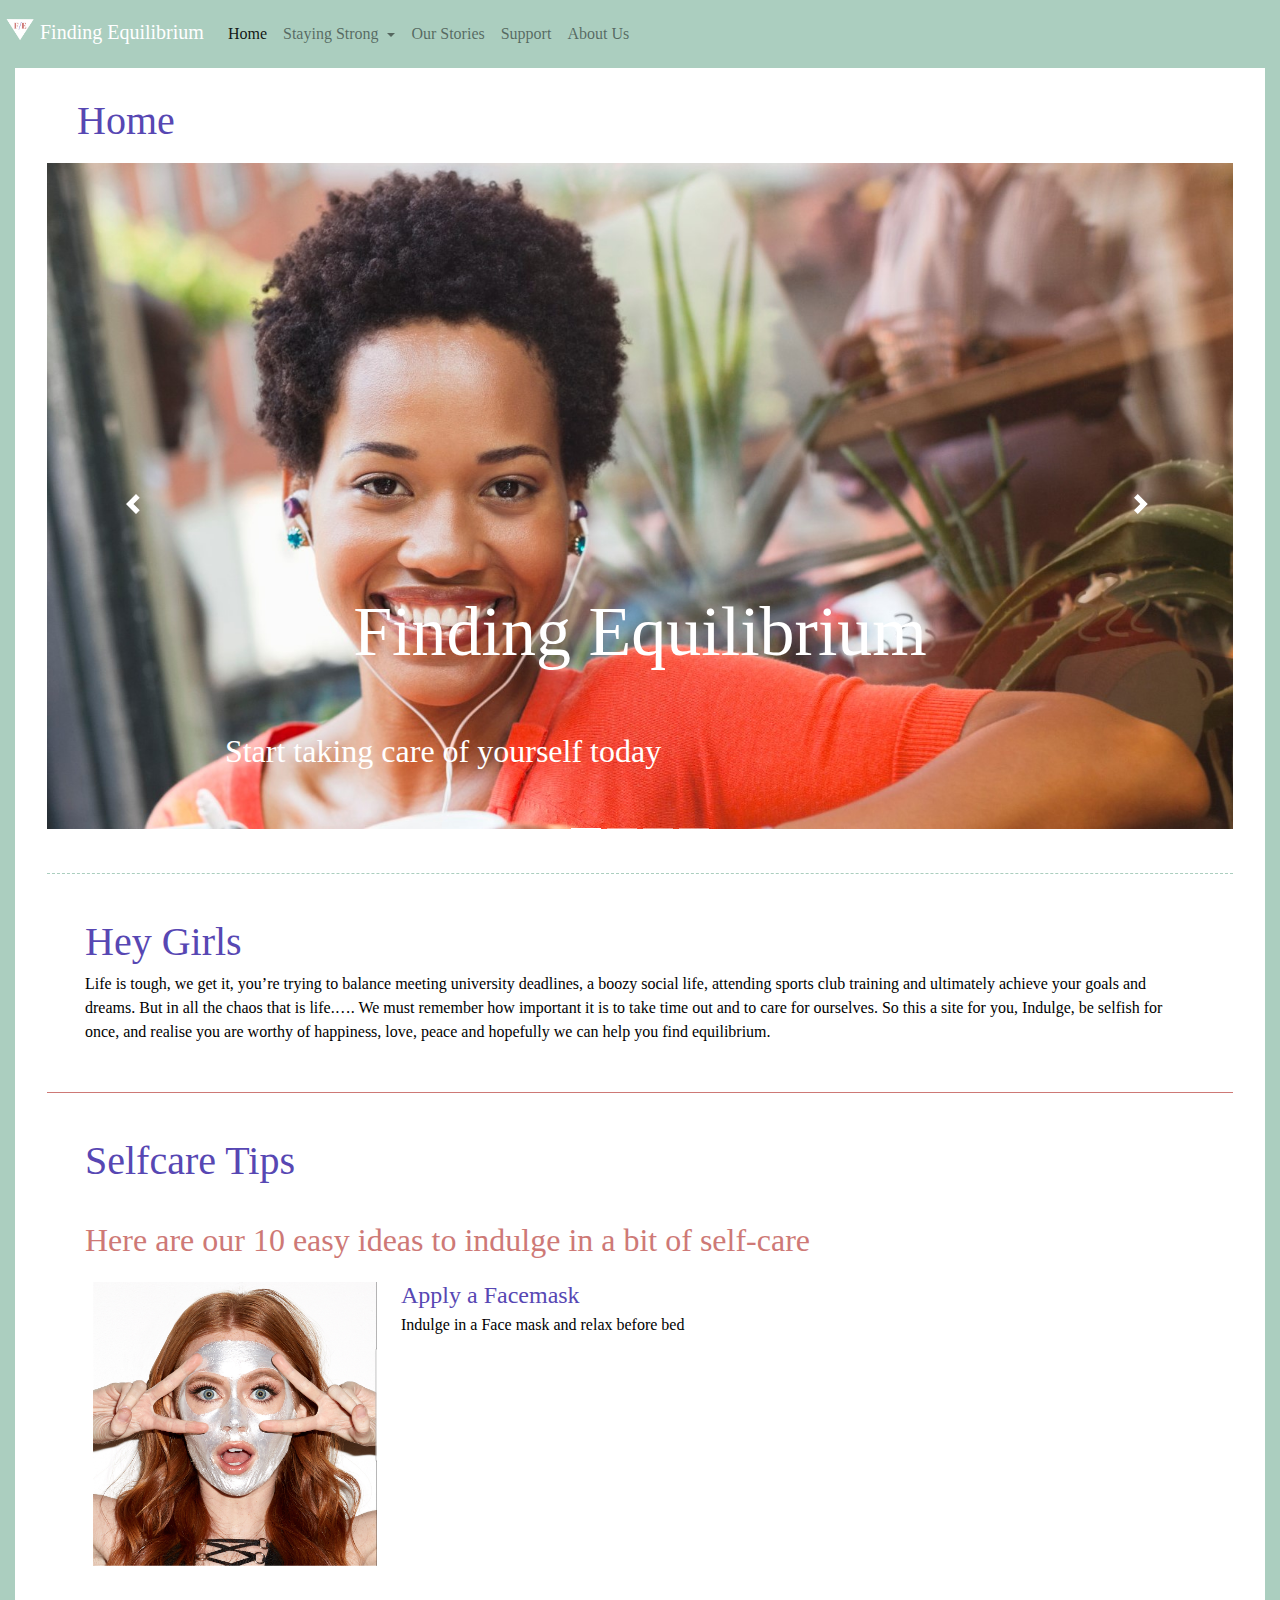
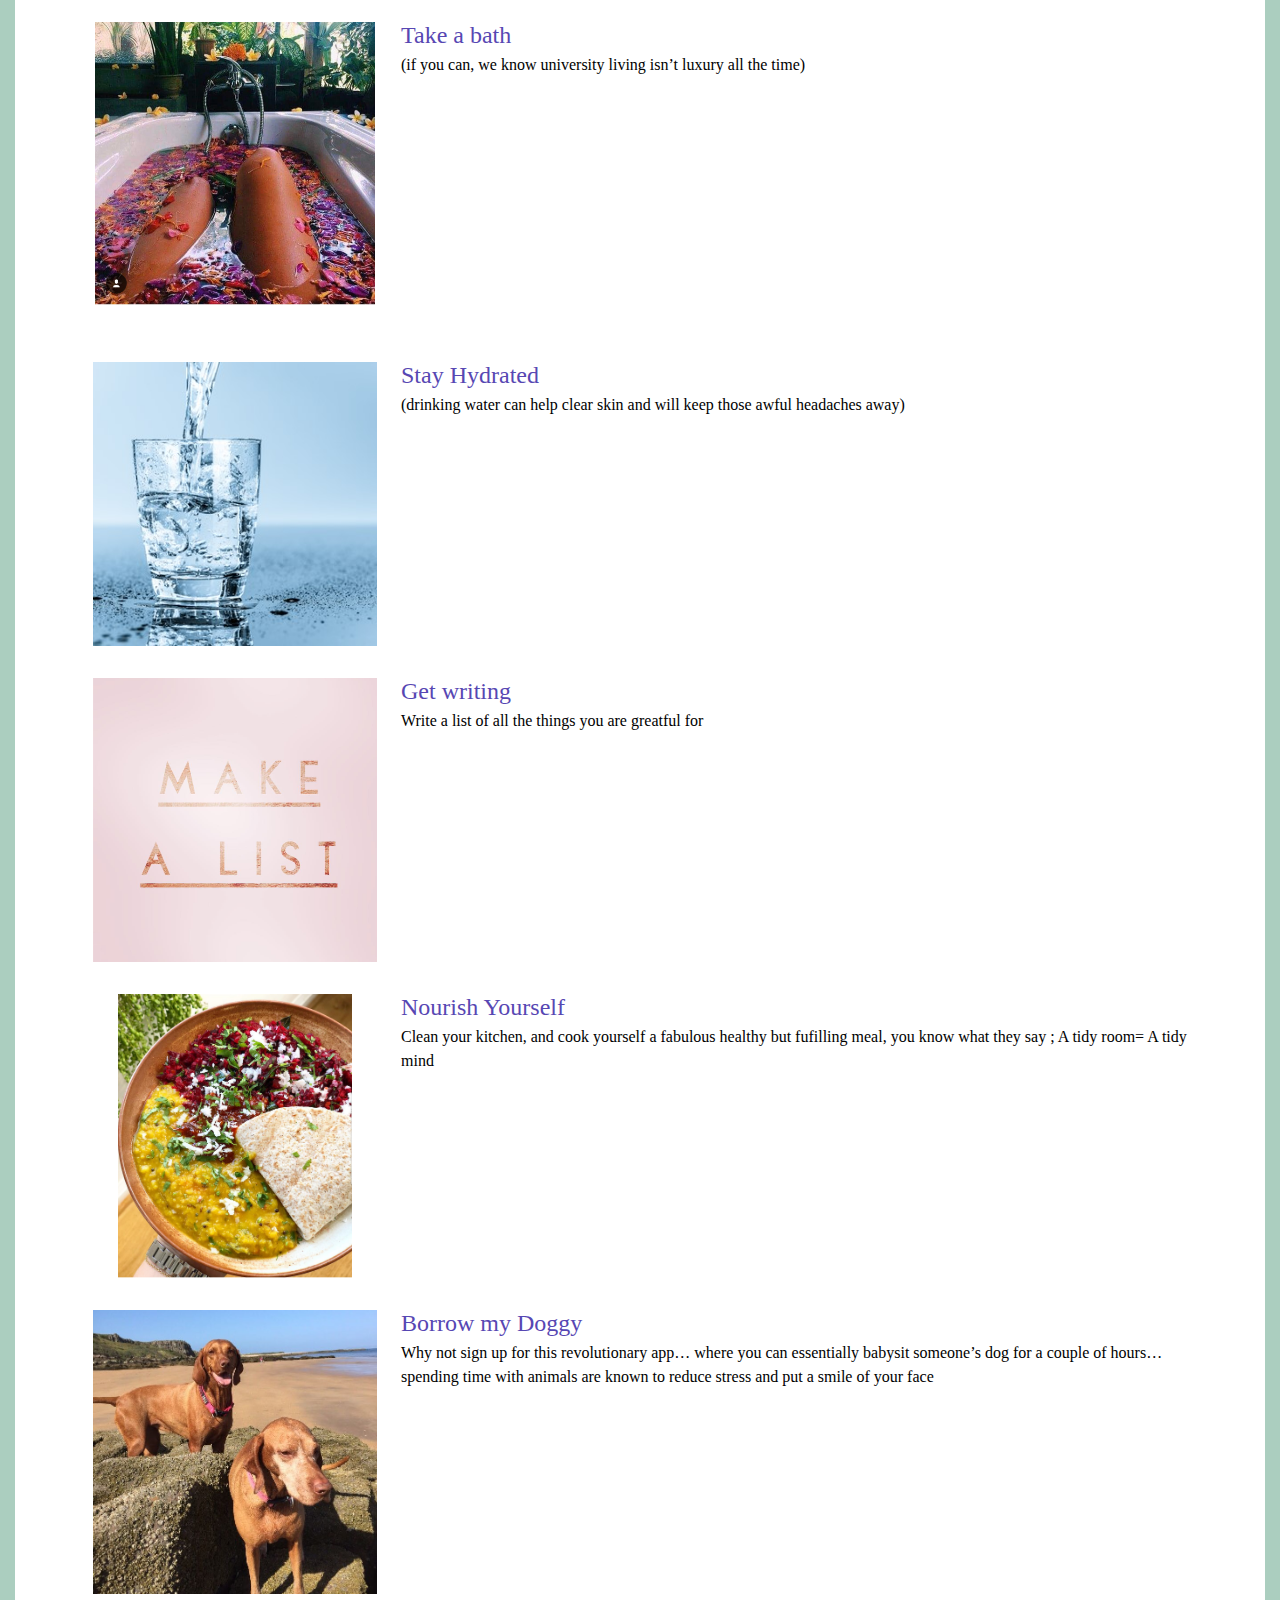
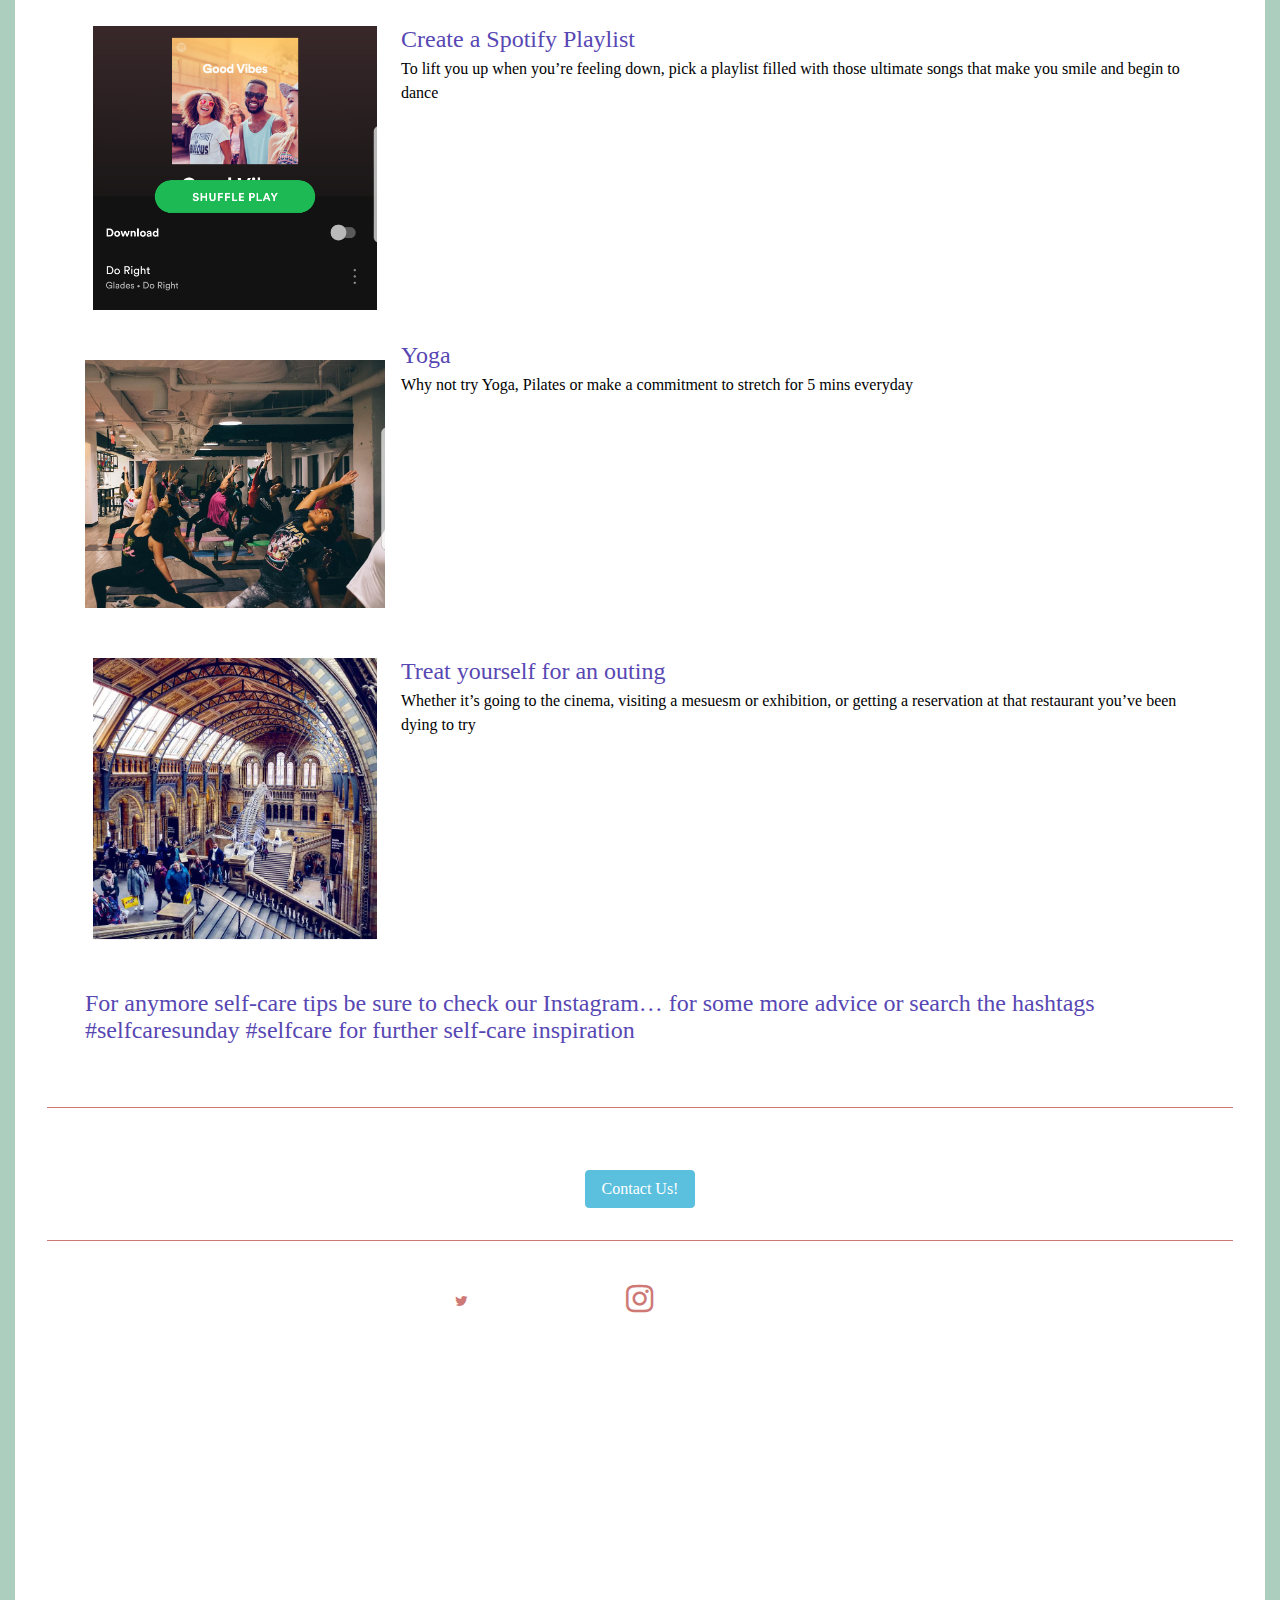
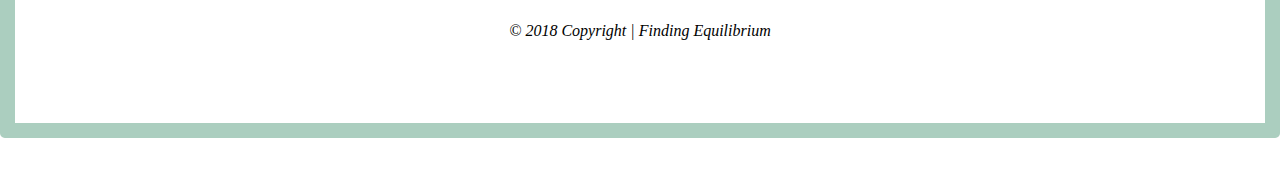
<file: Home.html>
<!DOCTYPE html>
<html lang='en'>
  <head>
      <!-- Meta tags of page-->
      <meta name="keywords" content="healthy living, healthy eating, exercise, meditation
      female students, stress management, balance, london, UK">
      <meta name="description" content="Finiding Equilibrium will help guide female
       students with managing their daily lives and getting the most out of their
       university experience">
      <meta name="author" content="Ariana and Chloe">
      <meta name="copyright" content="&copyright 2018">
      <meta name="viewport" content="width=device-width, initial-scale=1.0">

      <!-- Page title-->
      <title>Finding Equilibrium | Home </title>

      <!-- Social icons -->
      <link rel="stylesheet" href="https://cdnjs.cloudflare.com/ajax/libs/font-awesome/4.7.0/css/font-awesome.min.css">

      <!-- Logo icon -->
      <link rel="shortcut icon" type="image/x-icon" href="../images/Logo_Equilibrium.png" />

        <!-- linking the stylesheets -->
          <link rel="stylesheet" type="text/css" href="../CSS/bootstrap.css">
          <link rel="stylesheet" type="text/css" href="../CSS/styles.css">
    </head>

<body class='jumbotron'>

  <!-- Navigation Bar-->
  <nav id="Navigation" class="navbar navbar-toggleable-md fixed-top navbar-light bg-faded">
    <a class="navbar-brand"><img class='logonav' src="../images/Logo_Equilibrium.png" alt="Logo">
      Finding Equilibrium</a>
    <button class="navbar-toggler navbar-toggler-right" type="button" data-toggle="collapse"
    data-target="#navbarTogglerDemo01" aria-controls="navbarTogglerDemo01" aria-expanded="false"
    aria-label="Toggle navigation">
      <span class="navbar-toggler-icon"></span>
    </button>
    <div class="collapse navbar-collapse" id="navbarTogglerDemo01">
      <ul class="navbar-nav mr-auto mt-2 mt-lg-0">
        <li class="nav-item active">
          <a class="nav-link" href="Home.html">Home <span class="sr-only">(current)</span></a>
        </li>
        <li class="nav-item dropdown">
          <a class="nav-link dropdown-toggle" id="navbarDropdownMenuLink" data-toggle="dropdown"
          aria-haspopup="true" aria-expanded="false">
              Staying Strong
          </a>
          <div class="dropdown-menu" aria-labelledby="navbarDropdownMenuLink">
              <a class="dropdown-item" href="HealthyEating.html">Healthy Eating</a>
              <a class="dropdown-item" href="Exercise.html">Exercise</a>
              <a class="dropdown-item" href="Meditation.html">Meditation</a>
          </div>
        </li>
        <li class="nav-item">
          <a class="nav-link" href="OurStories.html">Our Stories</a>
        </li>
        <li class="nav-item">
          <a class="nav-link" href="Support.html">Support</a>
        </li>
        <li class="nav-item">
          <a class="nav-link" href="AboutUs.html">About Us</a>
        </li>
      </ul>
    </div>
  </nav>

  <header><h1 class="NonHome"> Home</h1></header>


  <div id="carouselExampleIndicators Slide1" class="carousel slide" data-ride="carousel">
  <ol class="carousel-indicators">
    <li data-target="#carouselExampleIndicators" data-slide-to="0" class="active"></li>
    <li data-target="#carouselExampleIndicators" data-slide-to="1"></li>
    <li data-target="#carouselExampleIndicators" data-slide-to="2"></li>
    <li data-target="#carouselExampleIndicators" data-slide-to="3"></li>
  </ol>
  <div class="carousel-inner">
    <div class="carousel-item active">
      <img class="d-block w-100 " src="../WSFinding Equilibrium/AImages//Front1.jpg" width="750" height="690" alt="First slide">
      <div class="carousel-caption">
        <h1 class='Slideh1'>Finding Equilibrium</h1>
        <h2 class='Slideh2first'>Start taking care of yourself today</h2>
      </div>
    </div>
    <div class="carousel-item">
      <img class="d-block w-100" src="../WSFinding Equilibrium/AImages//Front3.jpg"  width="800" height="690" alt="Second slide">
      <div class="carousel-caption">
        <h2 class='Slideh2'> “Rest and Self-care are so important, when you take time to replenish your spirit, it allows you to serve others from the overflow. You cannot serve from an empty vessel”
        </h2>
        <h3 class='Slideh3'> -Eleanor Brown </h3>
      </div>
    </div>
    <div class="carousel-item">
      <img class="d-block w-100 " src="../WSFinding Equilibrium/AImages//Front4.jpg"width="800" height="690" alt="Third slide">
      <div class="carousel-caption">
        <h2 class='Slideh2'> “The most powerful relationship you will ever have is the relationship with yourself"
        </h2>
        <h3 class='Slideh3'> - Steve Maraboli </h3>
      </div>
    </div>
    <div class="carousel-item">
      <img class="d-block w-100" src="../WSFinding Equilibrium/AImages/Front5.jpg" width="800" height="690" alt="Fourth slide">
      <div class="carousel-caption">
        <h2 class='Slideh2'> “Love yourself first, and everything else falls in line. You really have to love yourself to get anything done in this world.”
        </h2>
        <h3 class='Slideh3'> -Lucille Ball </h3>
      </div>
    </div>
  <a class="carousel-control-prev" href="#carouselExampleIndicators" role="button" data-slide="prev">
    <span class="carousel-control-prev-icon" aria-hidden="true"></span>
    <span class="sr-only">Previous</span>
  </a>
  <a class="carousel-control-next" href="#carouselExampleIndicators" role="button" data-slide="next">
    <span class="carousel-control-next-icon" aria-hidden="true"></span>
    <span class="sr-only">Next</span>
  </a>
</div>
</div>

<hr class='dotted'>

<div class="container">
      <div>
        <h1 style='color:#5747B3'> Hey Girls </h1>
          <p> Life is tough, we get it, you’re trying to balance meeting university deadlines, a boozy social life, attending sports club training and ultimately achieve your goals and dreams.
But in all the chaos that is life.…. We must remember how important it is to take time out and to care for ourselves. So this a site for you, Indulge, be selfish for once, and realise you are worthy of happiness, love, peace and hopefully we can help you find equilibrium. </p>
</div>
</div>

<hr>

<div class="container">
        <div>
      <h1 style='color:#5747B3'> Selfcare Tips </h1>
        <h2> Here are our 10 easy ideas to indulge in a bit of self-care </h2>

  <ul class="list-unstyled">
    <li class="media">
      <img class="mr-3" src="../WSFinding Equilibrium/AImages/Facemask.png" alt="Generic placeholder image">
      <div class="media-body">
        <h4 class="mt-0 mb-1"> Apply a Facemask </h4>
        Indulge in a Face mask and relax before bed
      </div>
    </li>
    <li class="media my-4">
      <img class="mr-3" src="../WSFinding Equilibrium/AImages/Bath.png" alt="Generic placeholder image">
      <div class="media-body">
        <h4 class="mt-0 mb-1">Take a bath</h4>
        (if you can, we know university living isn’t luxury all the time)
        </div>
    </li>
    <li class="media">
      <img class="mr-3" src="../WSFinding Equilibrium/AImages/hydrated.jpg"  alt="Generic placeholder image">
      <div class="media-body">
        <h4 class="mt-0 mb-1"> Stay Hydrated </h4>
        (drinking water can help clear skin and will keep those awful headaches away)
        </div>
    </li>
  </li>
  <li class="media">
    <img class="mr-3" src="../WSFinding Equilibrium/AImages/List.png" alt="Generic placeholder image">
    <div class="media-body">
      <h4 class="mt-0 mb-1"> Get writing </h4>
      Write a list of all the things you are greatful for
    </div>
  </li>
  <li class="media">
    <img class="mr-3" src="../WSFinding Equilibrium/AImages/Food.png" alt="Generic placeholder image">
    <div class="media-body">
      <h4 class="mt-0 mb-1"> Nourish Yourself </h4>
      Clean your kitchen, and cook yourself a fabulous healthy but fufilling meal, you know what they say ; A tidy room= A tidy mind
    </div>
    <li class="media">
      <img class="mr-3" src="../WSFinding Equilibrium/AImages/Dogs.jpg" alt="Generic placeholder image">
      <div class="media-body">
        <h4 class="mt-0 mb-1">Borrow my Doggy</h4>
      Why not sign up for this revolutionary app… where you can essentially babysit someone’s dog for a couple of hours… spending time with animals are known to reduce stress and put  a smile of your face
      </div>
  </li>
  <li class="media">
    <img class="mr-3" src="../WSFinding Equilibrium/AImages/Spotify.png"  alt="Generic placeholder image">
    <div class="media-body">
      <h4 class="mt-0 mb-1"> Create a Spotify Playlist </h4>
      To lift you up when you’re feeling down, pick a playlist filled with those ultimate songs that make you smile and begin to dance
    </div>
  </li>
  <li class="media">
    <img class="mr-3" src="../WSFinding Equilibrium/AImages/Yoga.png" alt="Generic placeholder image">
    <div class="media-body">
      <h4 class="mt-0 mb-1"> Yoga </h4>
     Why not try Yoga, Pilates or make a commitment to stretch for 5 mins everyday
    </div>
  </li>
  <li class="media">
    <img class="mr-3" src="../WSFinding Equilibrium/AImages/History.png" alt="Generic placeholder image">
    <div class="media-body">
      <h4 class="mt-0 mb-1">  Treat yourself for an outing  </h4>
    Whether it’s going to the cinema, visiting a mesuesm or exhibition, or getting a reservation at that restaurant you’ve been dying to try
    </div>
  </div>
  </li>
  </ul>
</div>

<div class="container">
      <div>
        <h4> For anymore self-care tips be sure to check our Instagram… for some more advice or search the hashtags #selfcaresunday #selfcare for further self-care inspiration </h4>
</div>
</div>
<!--Footer-->
      <footer class="page-footer font-small stylish-color-dark pt-4 mt-4">
          <!--/.Footer Links-->

          <hr>

          <!--Call to action-->
          <div class="text-center py-3">
              <ul class="list-unstyled list-inline mb-0">
                  <li class="list-inline-item"><a href="mailto:support@findingequilibrium.co.uk"
                    class="btn btn-info btn-rounded">Contact Us!</a></li>
              </ul>
          </div>

          <hr>

          <!--Social buttons-->
          <div class="text-center">
              <ul class="list-unstyled list-inline">
                  <li class="list-inline-item"><a class="btn-floating btn-sm btn-tw mx-1" href="https://twitter.com/EQUILIB65817250"
                    target="_blank"><i class="fa fa-twitter"> </i></a></li>
                  <li class="list-inline-item"><a class="ins-ic" href="https://www.instagram.com/feqm18/"
                    target="_blank"><i class="fa fa-instagram fa-lg white-text mr-md-5 mr-3 fa-2x"> </i></a></li>
              </ul>
          </div>
          <!--/.Social buttons-->

          <!--Copyright-->
          <div class="footer-copyright py-3 text-center">
              <div class="container-fluid">
                  <i>© 2018 Copyright | Finding Equilibrium</i>
              </div>
          </div>
          <!--/.Copyright-->

      </footer>


<!-- Optional JavaScript -->
    <!-- jQuery first, then Popper.js, then Bootstrap JS -->
    <script src="https://code.jquery.com/jquery-3.2.1.slim.min.js" integrity="sha384-KJ3o2DKtIkvYIK3UENzmM7KCkRr/rE9/Qpg6aAZGJwFDMVNA/GpGFF93hXpG5KkN" crossorigin="anonymous"></script>
    <script src="https://cdnjs.cloudflare.com/ajax/libs/popper.js/1.12.9/umd/popper.min.js" integrity="sha384-ApNbgh9B+Y1QKtv3Rn7W3mgPxhU9K/ScQsAP7hUibX39j7fakFPskvXusvfa0b4Q" crossorigin="anonymous"></script>
    <script src="https://maxcdn.bootstrapcdn.com/bootstrap/4.0.0/js/bootstrap.min.js" integrity="sha384-JZR6Spejh4U02d8jOt6vLEHfe/JQGiRRSQQxSfFWpi1MquVdAyjUar5+76PVCmYl" crossorigin="anonymous"></script>
  </body>
</html>
</file>
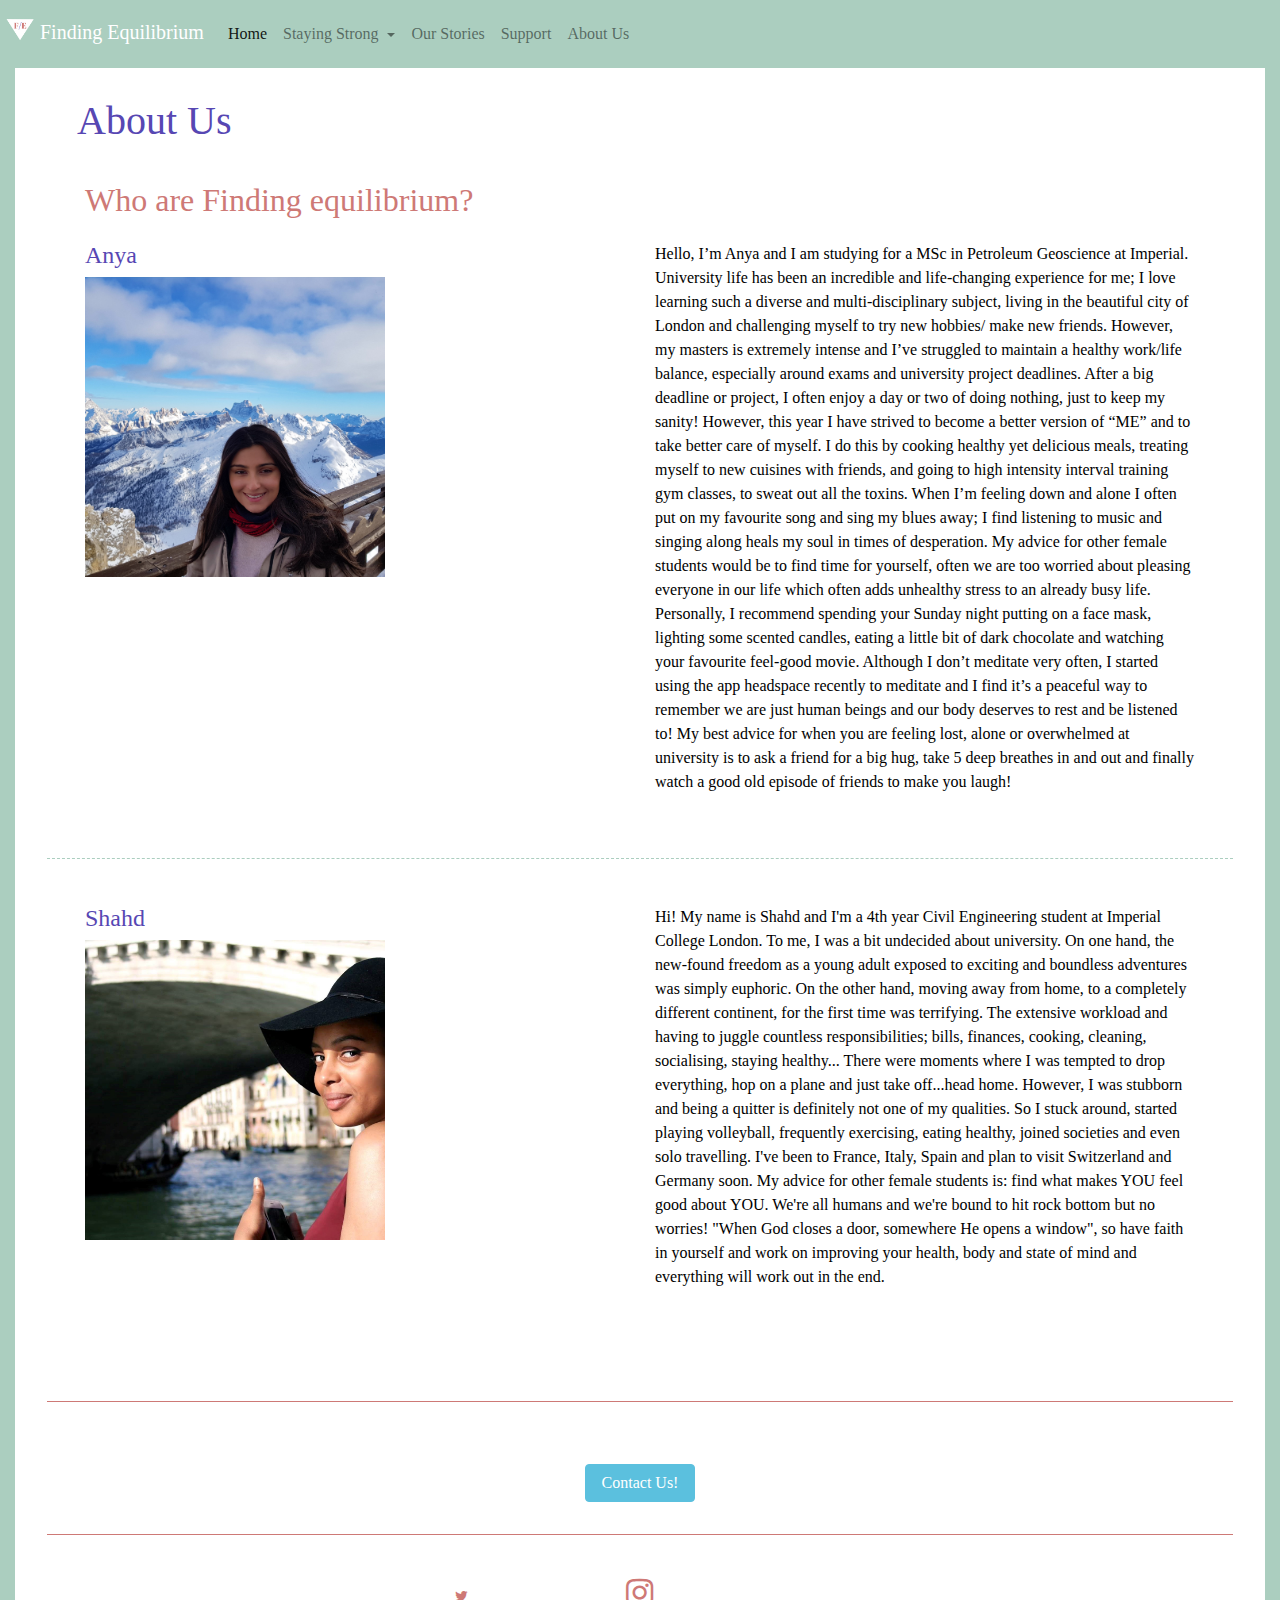
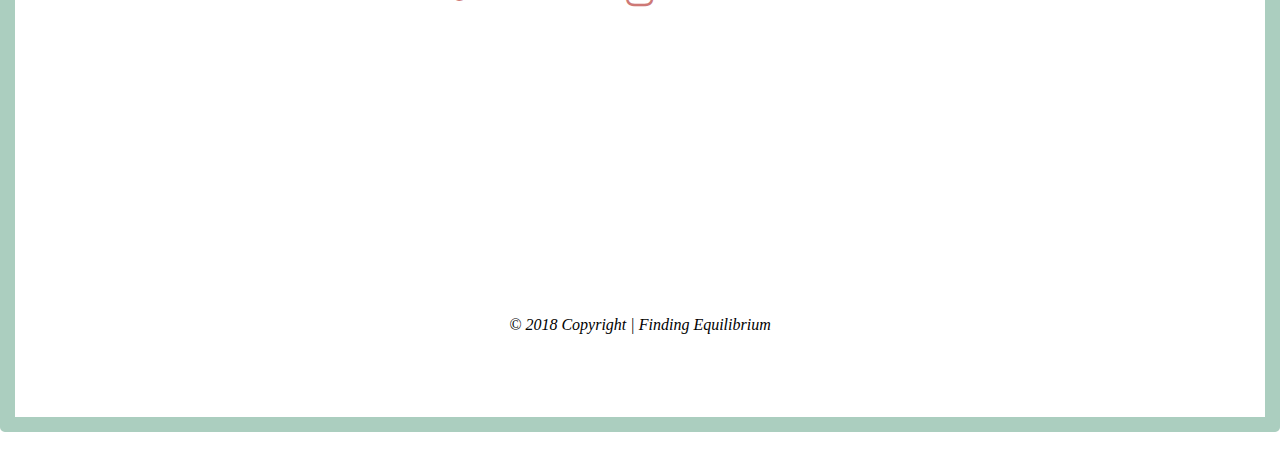
<file: HTML/AboutUs.html>
<!DOCTYPE html>
<html lang='en'>
  <head>
      <!-- Meta tags of page-->
      <meta name="keywords" content="healthy living, healthy eating, exercise, meditation
      female students, stress management, balance, london, UK">
      <meta name="description" content="Finiding Equilibrium will help guide female
       students with managing their daily lives and getting the most out of their
       university experience">
      <meta name="author" content="Ariana and Chloe">
      <meta name="copyright" content="&copyright 2018">
      <meta name="viewport" content="width=device-width, initial-scale=1.0">

      <!-- Page title-->
      <title>Finding Equilibrium | About Us </title>

      <!-- Social icons -->
      <link rel="stylesheet" href="https://cdnjs.cloudflare.com/ajax/libs/font-awesome/4.7.0/css/font-awesome.min.css">

      <!-- Logo icon -->
      <link rel="shortcut icon" type="image/x-icon" href="../images/Logo_Equilibrium.png" />

        <!-- linking the stylesheets -->
          <link rel="stylesheet" type="text/css" href="../CSS/bootstrap.css">
          <link rel="stylesheet" type="text/css" href="../CSS/styles.css">
    </head>

    <body class='jumbotron'>

      <!-- Navigation Bar-->
      <nav id="Navigation" class="navbar navbar-toggleable-md fixed-top navbar-light bg-faded">
        <a class="navbar-brand"><img class='logonav' src="../images/Logo_Equilibrium.png" alt="Logo">
          Finding Equilibrium</a>
        <button class="navbar-toggler navbar-toggler-right" type="button" data-toggle="collapse"
        data-target="#navbarTogglerDemo01" aria-controls="navbarTogglerDemo01" aria-expanded="false"
        aria-label="Toggle navigation">
          <span class="navbar-toggler-icon"></span>
        </button>
        <div class="collapse navbar-collapse" id="navbarTogglerDemo01">
          <ul class="navbar-nav mr-auto mt-2 mt-lg-0">
            <li class="nav-item active">
              <a class="nav-link" href="Home.html">Home <span class="sr-only">(current)</span></a>
            </li>
            <li class="nav-item dropdown">
              <a class="nav-link dropdown-toggle" id="navbarDropdownMenuLink" data-toggle="dropdown"
              aria-haspopup="true" aria-expanded="false">
                  Staying Strong
              </a>
              <div class="dropdown-menu" aria-labelledby="navbarDropdownMenuLink">
                  <a class="dropdown-item" href="HealthyEating.html">Healthy Eating</a>
                  <a class="dropdown-item" href="Exercise.html">Exercise</a>
                  <a class="dropdown-item" href="Meditation.html">Meditation</a>
              </div>
            </li>
            <li class="nav-item">
              <a class="nav-link" href="OurStories.html">Our Stories</a>
            </li>
            <li class="nav-item">
              <a class="nav-link" href="Support.html">Support</a>
            </li>
            <li class="nav-item">
              <a class="nav-link" href="AboutUs.html">About Us</a>
            </li>
          </ul>
        </div>
      </nav>

      <header><h1 class="NonHome"> About Us </h1></header>

      <div class="container">
            <div class="header">
                <h2> Who are Finding equilibrium? </h2>
              </div>
                <div class="row">
                  <div class="col">
                  <h4> Anya</h4>
                    <img src="../WSFinding Equilibrium/AImages/Anya.jpg" class="img-rounded Creators" alt="Anya's Image">
                  </div>
                  <div class="col">
                        <p> Hello, I’m Anya and I am studying for a MSc in Petroleum Geoscience at Imperial.  University life has been an incredible and life-changing experience for me; I love learning such a diverse and multi-disciplinary subject, living in the beautiful city of London and challenging myself to try new hobbies/ make new friends. However, my masters is extremely intense and I’ve struggled to maintain a healthy work/life balance, especially around exams and university project deadlines.  After a big deadline or project, I often enjoy a day or two of doing nothing, just to keep my sanity! However, this year I have strived to become a better version of “ME” and to take better care of myself. I do this by cooking healthy yet delicious meals, treating myself to new cuisines with friends, and going to high intensity interval training gym classes, to sweat out all the toxins.  When I’m feeling down and alone I often put on my favourite song and sing my blues away; I find listening to music and singing along heals my soul in times of desperation. My advice for other female students would be to find time for yourself, often we are too worried about pleasing everyone in our life which often adds unhealthy stress to an already busy life. Personally, I recommend spending your Sunday night putting on a face mask, lighting some scented candles, eating a little bit of dark chocolate and watching your favourite feel-good movie. Although I don’t meditate very often, I started using the app headspace recently to meditate and I find it’s a peaceful way to remember we are just human beings and our body deserves to rest and be listened to! My best advice for when you are feeling lost, alone or overwhelmed at university is to ask a friend for a big hug, take 5 deep breathes in and out and finally watch a good old episode of friends to make you laugh!
                          </p>
                  </div>
                </div>
              </div>

<hr class="dotted">
                  <div class="container">
                    <div class="row">
                      <div class="col">
                         <h4>  Shahd </h4>
                            <img src="../WSFinding Equilibrium/AImages//Shahd.jpg" class="img-rounded Creators" alt="Shahd's Image">
                          </div>
                          <div class='col'>
                              <p> Hi! My name is Shahd and I'm a 4th year Civil Engineering student at Imperial College London. To me, I was a bit undecided about university. On one hand, the new-found freedom as a young adult exposed to exciting and boundless adventures was simply euphoric. On the other hand, moving away from home, to a completely different continent, for the first time was terrifying. The extensive workload and having to juggle countless responsibilities; bills, finances, cooking, cleaning, socialising, staying healthy... There were moments where I was tempted to drop everything, hop on a plane and just take off...head home. However, I was stubborn and being a quitter is definitely not one of my qualities. So I stuck around, started playing volleyball, frequently exercising, eating healthy, joined societies and even solo travelling. I've been to France, Italy, Spain and plan to visit Switzerland and Germany soon. My advice for other female students is: find what makes YOU feel good about YOU. We're all humans and we're bound to hit rock bottom but no worries! "When God closes a door, somewhere He opens a window", so have faith in yourself and work on improving your health, body and state of mind and everything will work out in the end.
                                  </p>
                          </div>
                        </div>
                      </div>

                      </body>

                      <!--Footer-->
                            <footer class="page-footer font-small stylish-color-dark pt-4 mt-4">
                                <!--/.Footer Links-->

                                <hr>

                                <!--Call to action-->
                                <div class="text-center py-3">
                                    <ul class="list-unstyled list-inline mb-0">
                                        <li class="list-inline-item"><a href="mailto:support@findingequilibrium.co.uk"
                                          class="btn btn-info btn-rounded">Contact Us!</a></li>
                                    </ul>
                                </div>

                                <hr>

                                <!--Social buttons-->
                                <div class="text-center">
                                    <ul class="list-unstyled list-inline">
                                        <li class="list-inline-item"><a class="btn-floating btn-sm btn-tw mx-1" href="https://twitter.com/EQUILIB65817250"
                                          target="_blank"><i class="fa fa-twitter"> </i></a></li>
                                        <li class="list-inline-item"><a class="ins-ic" href="https://www.instagram.com/feqm18/"
                                          target="_blank"><i class="fa fa-instagram fa-lg white-text mr-md-5 mr-3 fa-2x"> </i></a></li>
                                    </ul>
                                </div>
                                <!--/.Social buttons-->

                                <!--Copyright-->
                                <div class="footer-copyright py-3 text-center">
                                    <div class="container-fluid">
                                        <i>© 2018 Copyright | Finding Equilibrium</i>
                                    </div>
                                </div>
                                <!--/.Copyright-->

                            </footer>
                            <!--/.Footer-->

    <!-- Optional JavaScript -->
        <!-- jQuery first, then Popper.js, then Bootstrap JS -->
        <script src="https://code.jquery.com/jquery-3.2.1.slim.min.js" integrity="sha384-KJ3o2DKtIkvYIK3UENzmM7KCkRr/rE9/Qpg6aAZGJwFDMVNA/GpGFF93hXpG5KkN" crossorigin="anonymous"></script>
        <script src="https://cdnjs.cloudflare.com/ajax/libs/popper.js/1.12.9/umd/popper.min.js" integrity="sha384-ApNbgh9B+Y1QKtv3Rn7W3mgPxhU9K/ScQsAP7hUibX39j7fakFPskvXusvfa0b4Q" crossorigin="anonymous"></script>
        <script src="https://maxcdn.bootstrapcdn.com/bootstrap/4.0.0/js/bootstrap.min.js" integrity="sha384-JZR6Spejh4U02d8jOt6vLEHfe/JQGiRRSQQxSfFWpi1MquVdAyjUar5+76PVCmYl" crossorigin="anonymous"></script>
      </body>
    </html>
</file>
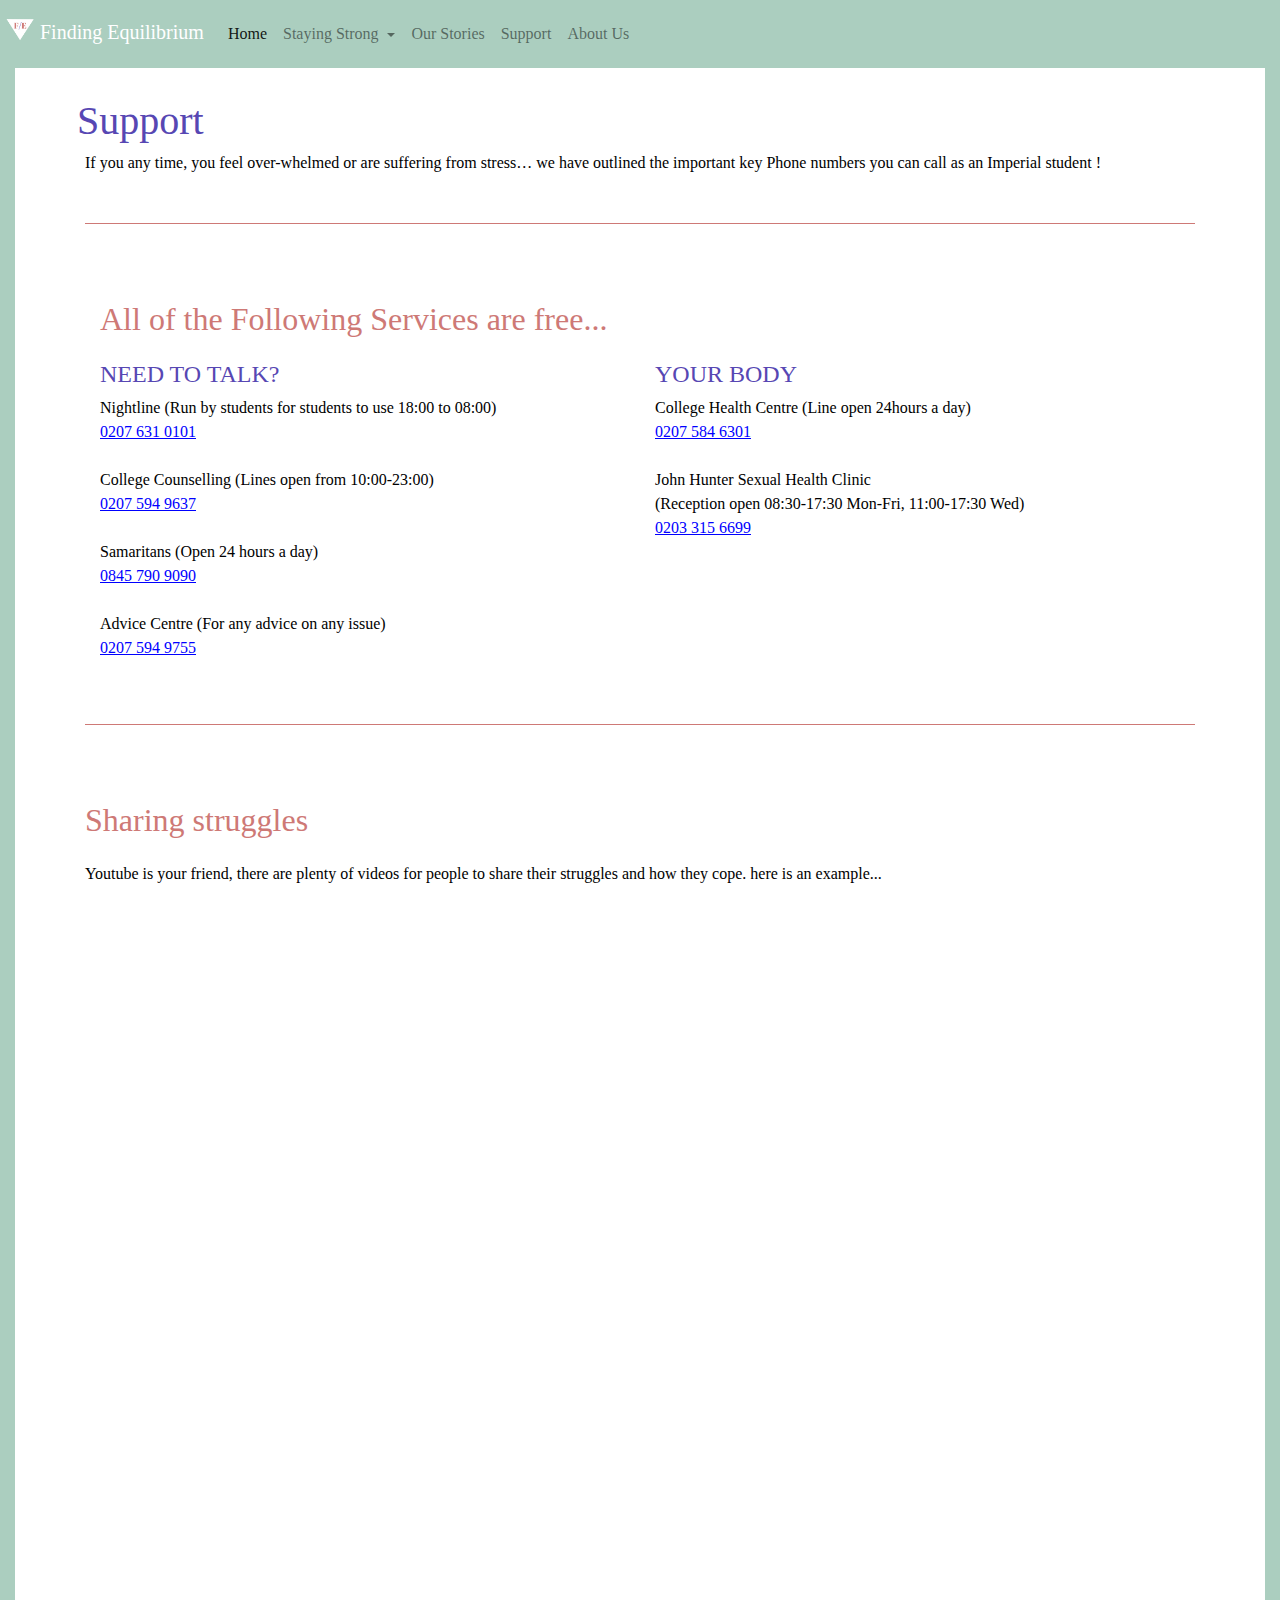
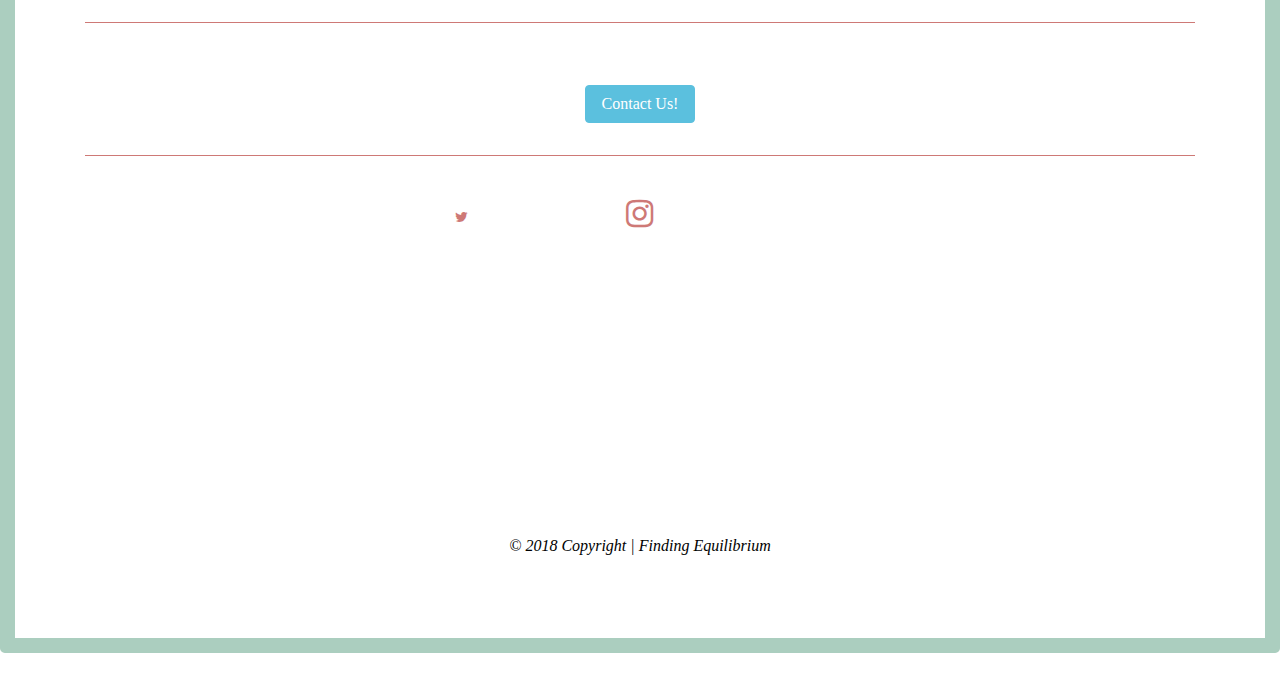
<file: HTML/Support.html>
<!DOCTYPE html>
<html lang='en'>
  <head>
      <!-- Meta tags of page-->
      <meta name="keywords" content="healthy living, healthy eating, exercise, meditation
      female students, stress management, balance, london, UK">
      <meta name="description" content="Finiding Equilibrium will help guide female
       students with managing their daily lives and getting the most out of their
       university experience">
      <meta name="author" content="Ariana and Chloe">
      <meta name="copyright" content="&copyright 2018">
      <meta name="viewport" content="width=device-width, initial-scale=1.0">

      <!-- Page title-->
      <title>Finding Equilibrium | About Us </title>

      <!-- Social icons -->
      <link rel="stylesheet" href="https://cdnjs.cloudflare.com/ajax/libs/font-awesome/4.7.0/css/font-awesome.min.css">

      <!-- Logo icon -->
      <link rel="shortcut icon" type="image/x-icon" href="../images/Logo_Equilibrium.png" />

        <!-- linking the stylesheets -->
          <link rel="stylesheet" type="text/css" href="../CSS/bootstrap.css">
          <link rel="stylesheet" type="text/css" href="../CSS/styles.css">
    </head>


<body class="jumbotron">

    <!-- Navigation Bar-->
    <nav id="Navigation" class="navbar navbar-toggleable-md fixed-top navbar-light bg-faded">
      <a class="navbar-brand"><img class='logonav' src="../images/Logo_Equilibrium.png" alt="Logo">
        Finding Equilibrium</a>
      <button class="navbar-toggler navbar-toggler-right" type="button" data-toggle="collapse"
      data-target="#navbarTogglerDemo01" aria-controls="navbarTogglerDemo01" aria-expanded="false"
      aria-label="Toggle navigation">
        <span class="navbar-toggler-icon"></span>
      </button>
      <div class="collapse navbar-collapse" id="navbarTogglerDemo01">
        <ul class="navbar-nav mr-auto mt-2 mt-lg-0">
          <li class="nav-item active">
            <a class="nav-link" href="Home.html">Home <span class="sr-only">(current)</span></a>
          </li>
          <li class="nav-item dropdown">
            <a class="nav-link dropdown-toggle" id="navbarDropdownMenuLink" data-toggle="dropdown"
            aria-haspopup="true" aria-expanded="false">
                Staying Strong
            </a>
            <div class="dropdown-menu" aria-labelledby="navbarDropdownMenuLink">
                <a class="dropdown-item" href="HealthyEating.html">Healthy Eating</a>
                <a class="dropdown-item" href="Exercise.html">Exercise</a>
                <a class="dropdown-item" href="Meditation.html">Meditation</a>
            </div>
          </li>
          <li class="nav-item">
            <a class="nav-link" href="OurStories.html">Our Stories</a>
          </li>
          <li class="nav-item">
            <a class="nav-link" href="Support.html">Support</a>
          </li>
          <li class="nav-item">
            <a class="nav-link" href="AboutUs.html">About Us</a>
          </li>
        </ul>
      </div>
    </nav>

    <header><h1 class="NonHome"> Support </h1></header>


<div class="container" id="First">
      <div>
        <p> If you any time, you feel over-whelmed or are suffering from stress…
          we have outlined the important key Phone numbers you can call as an
          Imperial student !  <p>

</div>

<hr>

        <div class="container">
          <div>
            <div class="header">
            <h2>  All of the Following Services are free... </h2>
              <div class="row">
                <div class="col">
                  <h4> NEED TO TALK? </h4>
                  <p> Nightline       (Run by students for students to use 18:00 to 08:00)
                    <br>
                    <span class="number">0207 631 0101</span>
                    <br>
                    <br>
                   College Counselling  (Lines open from 10:00-23:00)
                   <br>
                   <span class="number">0207 594 9637</span>
                   <br>
                   <br>
                   Samaritans           (Open 24 hours a day)
                   <br>
                    <span class="number"> 0845 790 9090</span>
                   <br>
                   <br>
                   Advice Centre        (For any advice on any issue)
                  <br>
                  <span class="number">0207 594 9755 </span></p>

                </div>
                <div class="col">
                  <h4>YOUR BODY </h4>
                  <p> College Health Centre       (Line open 24hours  a day)
                    <br>
                    <span class="number">0207 584 6301</span>
                    <br>
                    <br>
                   John Hunter Sexual Health Clinic
                   <br>
                   (Reception open 08:30-17:30 Mon-Fri, 11:00-17:30 Wed)
                   <br>
                   <span class="number">0203 315 6699</span> </p>
                </div>
          </div>
        </div>
      </div>
    </div>

<hr>

<div>

  <h2> Sharing struggles </h2>
    <p> Youtube is your friend, there are plenty of videos for people to share their
      struggles and how they cope. here is an example... </p>

            <div class="embed-responsive embed-responsive-16by9">
              <iframe width="560" height="315" src="https://www.youtube.com/embed/w0iVTQS8ftg" frameborder="0" allow="autoplay; encrypted-media" allowfullscreen></iframe>
            </div>
</div>
          <!--Footer-->
                <footer class="page-footer font-small stylish-color-dark pt-4 mt-4">
                    <!--/.Footer Links-->

                    <hr>

                    <!--Call to action-->
                    <div class="text-center py-3">
                        <ul class="list-unstyled list-inline mb-0">
                            <li class="list-inline-item"><a href="mailto:support@findingequilibrium.co.uk"
                              class="btn btn-info btn-rounded">Contact Us!</a></li>
                        </ul>
                    </div>

                    <hr>

                    <!--Social buttons-->
                    <div class="text-center">
                        <ul class="list-unstyled list-inline">
                            <li class="list-inline-item"><a class="btn-floating btn-sm btn-tw mx-1" href="https://twitter.com/EQUILIB65817250"
                              target="_blank"><i class="fa fa-twitter"> </i></a></li>
                            <li class="list-inline-item"><a class="ins-ic" href="https://www.instagram.com/feqm18/"
                              target="_blank"><i class="fa fa-instagram fa-lg white-text mr-md-5 mr-3 fa-2x"> </i></a></li>
                        </ul>
                    </div>
                    <!--/.Social buttons-->

                    <!--Copyright-->
                    <div class="footer-copyright py-3 text-center">
                        <div class="container-fluid">
                            <i>© 2018 Copyright | Finding Equilibrium</i>
                        </div>
                    </div>
                    <!--/.Copyright-->

                </footer>
                <!--/.Footer-->

        <!-- Optional JavaScript -->
            <!-- jQuery first, then Popper.js, then Bootstrap JS -->
            <script src="https://code.jquery.com/jquery-3.2.1.slim.min.js" integrity="sha384-KJ3o2DKtIkvYIK3UENzmM7KCkRr/rE9/Qpg6aAZGJwFDMVNA/GpGFF93hXpG5KkN" crossorigin="anonymous"></script>
            <script src="https://cdnjs.cloudflare.com/ajax/libs/popper.js/1.12.9/umd/popper.min.js" integrity="sha384-ApNbgh9B+Y1QKtv3Rn7W3mgPxhU9K/ScQsAP7hUibX39j7fakFPskvXusvfa0b4Q" crossorigin="anonymous"></script>
            <script src="https://maxcdn.bootstrapcdn.com/bootstrap/4.0.0/js/bootstrap.min.js" integrity="sha384-JZR6Spejh4U02d8jOt6vLEHfe/JQGiRRSQQxSfFWpi1MquVdAyjUar5+76PVCmYl" crossorigin="anonymous"></script>
          </body>
        </html>
</file>
<file: CSS/styles.css>
/* CSS done by page */

body{
  font-family: "Palatino";
  color: black;
  margin: auto;
  border: 15px solid #ABCEBF;
}

/*Navigation bar*/
#Navigation{
  background-color: #ABCEBF;
  color: white;
}

.nav-item{
  color:#5747B3;
}

h2{
  color: white;
  text-align: center;
  padding-top: 1em;
  padding-bottom: 0.5em;
}

/*Link*/
a:hover{
color: #5747B3;
}

a{
  color: #CE7976;
}

/* first div - move from nav*/

div #First{
  padding: 100px;
  padding-top: 30px;
}
/* containers with videos and maps*/

#media{
    padding-bottom: 56.25%;
    padding-top: 35px;
    overflow: hidden;
}
/* Image fitting */

img{
 width:100%;
 object-fit: contain;
 margin-bottom:1em;

}

.logonav{
  height: 30px;
  width: 30px;
  margin-top: 10px;
  margin-left: 5px;
}

iframe{
  width: 100%;
  margin-bottom:1em;
}

/*Homepage*/

/*slide*/
#Slide1{
  width: 100%;
  height: 500px;
}

.Slideh1{
  text-align: center;
  color: white;
  font-size: 70px;
}

.Slideh2first{
  color:white;
}

.Slideh2{
  text-align: center;
  color: white;
}

.Slideh3{
  text-align: center;
  color: #CE7976;
}

h1{
color: #5747B3;
text-align: left;
}

h4.home{}

/*
#Slide2{
  text-align: center;
  color: #5747B3;
}

/*Exercise*/

h1{
  color: white;
}
.NonHome{
  color: #5747B3;
  padding-top: 20px;
  padding-left: 30px;
}

h3{
  color: #CE7976;
  font-weight: bold;

}

/* slide fonts */
.exercise{
  color: black;
  font-size: 20px;
  text-align:center;
}

.exercise2{
  color:white;
  font-size: 20px;
  text-align: center;
}

.healthywomen{
  width:100%;
  height: 300px;
}

/*Meditation*/
h2{
  color: #CE7976;
  text-align: left;

}


h4{
  color: #5747B3;
  text-align: left;

}

hr{
  height: 30px;
  border-color: #CE7976;
}

.dotted{
  border-style: dashed;
  border-color: #ABCEBF;
}

p {
  margin-bottom: 3em;
  text-align: left;
}

/* for captions on meditation slide*/
figure {
  display: block;
  position: relative;
  overflow: hidden;
  width: 100%;
  height: auto;
}

figcaption {
  position: absolute;
  background: rgba(0,0,0,0.75);
  color: white;
  padding: 10px 20px;

  opacity: 0;
  bottom: 0;
  left: -30%;
  -webkit-transition: all 0.6s ease;
  -moz-transition:    all 0.6s ease;
  -o-transition:      all 0.6s ease;
}

figure:hover figcaption {
  opacity: 1;
  left: 0;
}

figure:before {
  content: "To find out, hover over this picture!";
  font-weight: bold;
  position: absolute;
  background: rgba(255,255,255,0.75);
  color: #;
  text-align: center;
  font-size: 14px;
  line-height: 24px;
  /* Only Fx 4 supporting transitions on psuedo elements so far... */
  -webkit-transition: all 0.6s ease;
  -moz-transition: all 0.6s ease;
  -o-transition: all 0.6s ease;
  opacity: 0.75;
}
figure:hover:before {
  opacity: 0;
}


/*Our Stories*/
/*tiles*/

.wrapper {
  display: grid;
  grid-template-columns: auto auto auto auto;
  grid-gap: 10px;
  padding-left: 30px;
  padding-right: 30px;
}

.box {
  color: #5747B3;
  border-radius: 5px;
  border: 5px solid #ABCEBF;
  padding: 20px;
}

/* Support */

.number{
  color: blue;
  text-decoration: underline;
}

/* About Us*/

img.Creators{
  width: 300px;
  height: 300px;
  align: middle;
}
</file>
